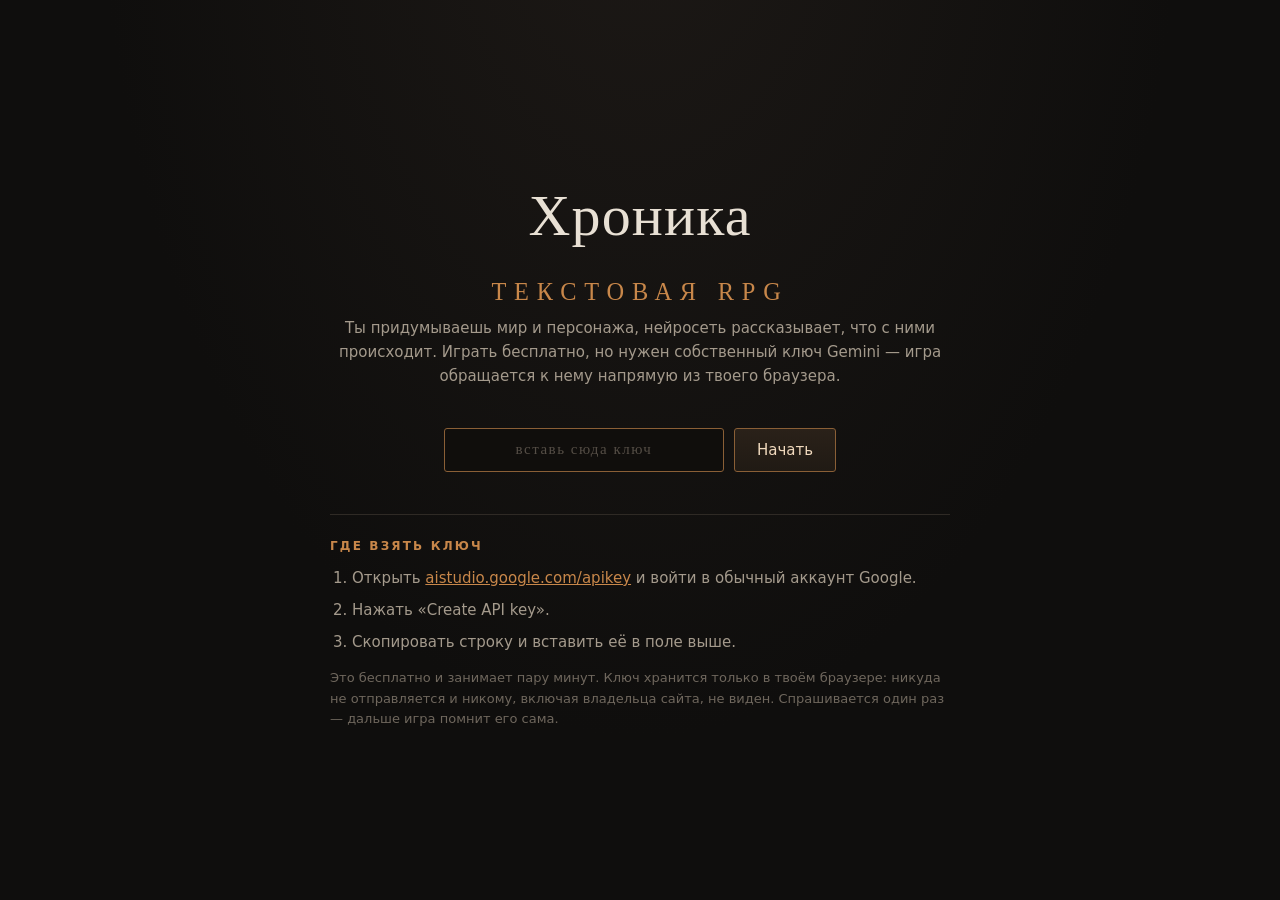
<file: docs/index.html>
<!DOCTYPE html>
<html lang="ru">
<head>
  <meta charset="utf-8">
  <meta name="viewport" content="width=device-width, initial-scale=1">
  <title>Хроника — текстовая RPG</title>
  <link rel="stylesheet" href="style.css">
</head>
<body>

<div id="app">

  <!-- ЭКРАН: КЛЮЧ -->
  <section class="screen" id="screen-key" hidden>
    <div class="menu menu-wide">
      <h1 class="title">Хроника<span class="title-thin">текстовая RPG</span></h1>
      <p class="tagline">
        Ты придумываешь мир и персонажа, нейросеть рассказывает, что с ними происходит.
        Играть бесплатно, но нужен собственный ключ Gemini — игра обращается к нему
        напрямую из твоего браузера.
      </p>

      <div class="code-box">
        <input class="code-input code-input-wide" id="key-input" type="password"
               placeholder="вставь сюда ключ" autocomplete="off" spellcheck="false">
        <button class="btn btn-main" data-action="key-submit">Начать</button>
      </div>

      <div class="menu-buttons menu-buttons-tight">
        <button class="btn btn-quiet" data-action="key-back" id="key-back" hidden>Назад</button>
      </div>

      <div class="notice" id="key-error" hidden></div>

      <div class="key-help">
        <h3>Где взять ключ</h3>
        <ol class="steps">
          <li>Открыть
            <a href="https://aistudio.google.com/apikey" target="_blank" rel="noopener">aistudio.google.com/apikey</a>
            и войти в обычный аккаунт Google.</li>
          <li>Нажать «Create API key».</li>
          <li>Скопировать строку и вставить её в поле выше.</li>
        </ol>
        <p class="hint">
          Это бесплатно и занимает пару минут. Ключ хранится только в твоём браузере:
          никуда не отправляется и никому, включая владельца сайта, не виден.
          Спрашивается один раз — дальше игра помнит его сама.
        </p>
      </div>
    </div>
  </section>

  <!-- ЭКРАН: ГЛАВНОЕ МЕНЮ -->
  <section class="screen" id="screen-menu" hidden>
    <div class="menu">
      <h1 class="title">Хроника<span class="title-thin">без названия</span></h1>
      <p class="tagline">Текстовая ролевая игра. Мир придумываешь ты — остальное расскажет она.</p>

      <div class="menu-buttons">
        <button class="btn btn-main" data-action="new-game">Новая игра</button>
        <button class="btn" data-action="continue" id="menu-continue" disabled>Продолжить</button>
        <button class="btn" data-action="load" id="menu-load" disabled>Загрузить</button>
        <button class="btn" data-action="models" id="menu-models">Выбор модели</button>
        <button class="btn btn-quiet" data-action="key-screen" id="menu-key">Ввести свой ключ</button>
      </div>

      <div class="model-line">Модель: <span id="menu-model">—</span></div>
      <div class="notice" id="menu-error" hidden></div>
    </div>
  </section>

  <!-- ЭКРАН: ВЫБОР МОДЕЛИ -->
  <section class="screen" id="screen-models" hidden>
    <div class="panel">
      <h2>Выбор модели</h2>
      <p class="hint">Flash-Lite быстрые и дешёвые. Если какая-то недоступна по ключу — выбери другую.</p>
      <div id="model-list" class="model-list"></div>
      <div class="row-buttons">
        <button class="btn" data-action="back-menu">Назад</button>
      </div>
    </div>
  </section>

  <!-- ЭКРАН: СОЗДАНИЕ МИРА -->
  <section class="screen" id="screen-new" hidden>
    <div class="panel">
      <h2>Новая игра</h2>

      <label class="field">
        <span class="field-label">Мир</span>
        <span class="field-hint">Где всё происходит. Одно предложение или целая страница — как хочешь. Можно оставить пустым.</span>
        <textarea id="input-world" rows="5" placeholder="Например: заброшенные болота, где полвека назад упал корабль пришельцев, и теперь вода светится, а люди в окрестных деревнях рождаются с лишними пальцами."></textarea>
      </label>

      <label class="field">
        <span class="field-label">Персонаж</span>
        <span class="field-hint">Кто ты в этом мире. Имя, ремесло, прошлое, слабости.</span>
        <textarea id="input-character" rows="5" placeholder="Например: бывший фельдшер, которого выгнали из города за незаконные вскрытия. Хромает после встречи с медведем, носит с собой отцовский нож."></textarea>
      </label>

      <div class="row-buttons">
        <button class="btn btn-main" data-action="generate">Создать мир</button>
        <button class="btn" data-action="back-menu">Назад</button>
      </div>
      <div class="notice" id="new-error" hidden></div>
    </div>
  </section>

  <!-- ЭКРАН: ОЖИДАНИЕ -->
  <section class="screen" id="screen-loading" hidden>
    <div class="loading">
      <div class="spinner"></div>
      <p id="loading-text">Мир собирается по кускам…</p>
    </div>
  </section>

  <!-- ЭКРАН: КАРТОЧКА МИРА -->
  <section class="screen" id="screen-world" hidden>
    <div class="panel panel-wide">
      <header class="world-head">
        <h2 id="world-title"></h2>
        <span class="genre" id="world-genre"></span>
      </header>

      <div class="stats">
        <div class="stat">
          <div class="stat-top"><span>Здоровье</span><span id="stat-health-num"></span></div>
          <div class="bar"><div class="bar-fill bar-health" id="stat-health-bar"></div></div>
        </div>
        <div class="stat">
          <div class="stat-top"><span>Усталость</span><span id="stat-fatigue-num"></span></div>
          <div class="bar"><div class="bar-fill bar-fatigue" id="stat-fatigue-bar"></div></div>
        </div>
      </div>

      <h3>Предыстория</h3>
      <div class="prose" id="world-backstory"></div>

      <h3>Законы мира</h3>
      <ul class="list" id="world-rules"></ul>

      <div class="two-cols">
        <div>
          <h3>Персонаж</h3>
          <p class="char-name" id="char-name"></p>
          <div class="prose" id="char-background"></div>
          <div class="tags" id="char-traits"></div>
          <p class="goal"><span class="goal-label">Чего он хочет:</span> <span id="char-goal"></span></p>
        </div>
        <div>
          <h3>Инвентарь</h3>
          <ul class="list" id="world-inventory"></ul>
          <h3>Место</h3>
          <p class="char-name" id="loc-name"></p>
          <div class="prose" id="loc-description"></div>
        </div>
      </div>

      <h3>Начало</h3>
      <div class="prose scene" id="world-opening"></div>

      <div class="suggestions" id="world-actions"></div>

      <div class="row-buttons">
        <button class="btn btn-main" data-action="play">Начать игру</button>
        <button class="btn" data-action="regenerate">Перегенерировать</button>
        <button class="btn btn-quiet" data-action="back-menu">В меню</button>
      </div>
      <div class="notice" id="world-error" hidden></div>
      <div class="usage" id="usage-line"></div>
    </div>
  </section>

  <!-- ЭКРАН: ИГРА -->
  <section class="screen screen-game" id="screen-game" hidden>
    <div class="game">

      <header class="hud">
        <div class="hud-place">
          <span class="hud-location" id="hud-location"></span>
          <span class="hud-time" id="hud-time"></span>
        </div>
        <div class="hud-stats">
          <div class="stat">
            <div class="stat-top">
              <span>Здоровье <i class="stat-hint" id="hud-health-hint"></i></span>
              <span id="hud-health-num"></span>
            </div>
            <div class="bar"><div class="bar-fill bar-health" id="hud-health-bar"></div></div>
          </div>
          <div class="stat">
            <div class="stat-top">
              <span>Усталость <i class="stat-hint" id="hud-fatigue-hint"></i></span>
              <span id="hud-fatigue-num"></span>
            </div>
            <div class="bar"><div class="bar-fill bar-fatigue" id="hud-fatigue-bar"></div></div>
          </div>
        </div>
        <div class="npc-row" id="hud-npcs" hidden></div>
      </header>

      <div class="log" id="game-log"></div>

      <div class="thinking" id="game-thinking" hidden>
        <span class="dots"><i></i><i></i><i></i></span> ведущий обдумывает ход…
      </div>

      <div class="notice" id="game-error" hidden></div>

      <div class="game-over" id="game-over" hidden>
        <h3>История окончена</h3>
        <p>Персонаж не пережил этого. Сохранения целы — можно вернуться к любому из них.</p>
        <div class="row-buttons row-center">
          <button class="btn btn-main" data-action="load">Загрузить сохранение</button>
          <button class="btn" data-action="back-menu">В главное меню</button>
        </div>
      </div>

      <div class="composer" id="composer">
        <div class="suggestions" id="game-actions"></div>
        <textarea id="game-input" rows="2" placeholder="Что ты делаешь или говоришь?"></textarea>
        <div class="composer-row">
          <span class="hint" id="game-hint">Ctrl+Enter — отправить</span>
          <button class="btn btn-main" data-action="act">Действовать</button>
        </div>
      </div>

      <footer class="game-foot">
        <span class="usage" id="game-usage"></span>
        <span class="foot-buttons">
          <button class="btn" data-action="journal">Журнал</button>
          <button class="btn" data-action="saves">Сохранить</button>
          <button class="btn btn-quiet" data-action="back-menu">В меню</button>
        </span>
      </footer>

      <!-- Запас прокрутки: без него начало нового хода не поднять к верху экрана. -->
      <div class="tail"></div>

    </div>
  </section>

  <!-- ЭКРАН: БОЙ -->
  <section class="screen screen-game" id="screen-combat" hidden>
    <div class="game combat">

      <div class="combat-head">
        <span class="combat-mark">Бой</span>
        <span class="combat-round" id="combat-round"></span>
      </div>

      <div class="prose scene" id="combat-opening"></div>

      <div class="fighters">
        <div class="fighter fighter-enemy">
          <div class="fighter-top">
            <span class="fighter-name" id="combat-enemy-name"></span>
            <span class="fighter-hp" id="combat-enemy-hp"></span>
          </div>
          <div class="bar"><div class="bar-fill bar-enemy" id="combat-enemy-bar"></div></div>
          <div class="fighter-stats">
            <span>урон <b id="combat-enemy-atk"></b></span>
            <span>защита <b id="combat-enemy-def"></b></span>
          </div>
          <div class="fighter-desc" id="combat-enemy-desc"></div>
        </div>

        <div class="fighter fighter-player">
          <div class="fighter-top">
            <span class="fighter-name">Ты</span>
            <span class="fighter-hp" id="combat-player-hp"></span>
          </div>
          <div class="bar"><div class="bar-fill bar-health" id="combat-player-bar"></div></div>
          <div class="fighter-stats">
            <span>урон <b id="combat-player-atk"></b></span>
            <span>защита <b id="combat-player-def"></b></span>
          </div>
          <div class="fighter-desc" id="combat-player-weapon"></div>
        </div>
      </div>

      <blockquote class="enemy-line" id="combat-line" hidden></blockquote>

      <div class="combat-log" id="combat-log"></div>

      <div class="combat-actions" id="combat-actions">
        <button class="btn btn-main" data-action="hit">Атака</button>
        <button class="btn" data-action="guard">Защита</button>
        <button class="btn" data-action="use-item" id="combat-item">Предмет</button>
        <button class="btn btn-quiet" data-action="run">Бегство</button>
      </div>

      <div class="combat-end" id="combat-end" hidden>
        <p id="combat-outcome"></p>
        <button class="btn btn-main" data-action="combat-finish">Что было дальше</button>
        <button class="btn btn-quiet" data-action="load">Загрузить сохранение</button>
      </div>

      <div class="notice" id="combat-error" hidden></div>
    </div>
  </section>

  <!-- ОКНО: ЖУРНАЛ -->
  <div class="overlay" id="journal" hidden>
    <div class="sheet">
      <header class="sheet-head">
        <h2 id="journal-title"></h2>
        <button class="sheet-close" data-action="journal-close" title="Закрыть">×</button>
      </header>

      <nav class="tabs">
        <button class="tab tab-active" data-tab="character">Персонаж</button>
        <button class="tab" data-tab="inventory">Инвентарь</button>
        <button class="tab" data-tab="people">Знакомые</button>
      </nav>

      <div class="tab-body" id="tab-character">
        <div class="stats">
          <div class="stat">
            <div class="stat-top"><span>Здоровье</span><span id="j-health-num"></span></div>
            <div class="bar"><div class="bar-fill bar-health" id="j-health-bar"></div></div>
          </div>
          <div class="stat">
            <div class="stat-top"><span>Усталость</span><span id="j-fatigue-num"></span></div>
            <div class="bar"><div class="bar-fill bar-fatigue" id="j-fatigue-bar"></div></div>
          </div>
        </div>

        <dl class="facts" id="j-facts"></dl>

        <h3>Кто ты</h3>
        <div class="prose" id="j-background"></div>
        <div class="tags" id="j-traits"></div>
        <p class="goal"><span class="goal-label">Цель:</span> <span id="j-goal"></span></p>

        <h3>Что уже случилось</h3>
        <ul class="list chronicle" id="j-chronicle"></ul>
      </div>

      <div class="tab-body" id="tab-inventory" hidden>
        <ul class="list" id="j-inventory"></ul>
      </div>

      <div class="tab-body" id="tab-people" hidden>
        <p class="hint" id="j-people-hint"></p>
        <div class="people" id="j-people"></div>
      </div>
    </div>
  </div>

  <!-- ОКНО: СОХРАНЕНИЯ -->
  <div class="overlay" id="saves" hidden>
    <div class="sheet">
      <header class="sheet-head">
        <h2 id="saves-title">Сохранения</h2>
        <button class="sheet-close" data-action="saves-close" title="Закрыть">×</button>
      </header>
      <p class="hint" id="saves-hint"></p>
      <div class="slots" id="saves-list"></div>
      <div class="row-buttons">
        <button class="btn btn-quiet" data-action="saves-import">Загрузить из файла</button>
      </div>
      <p class="hint">
        Сохранения лежат в этом браузере. Чистка истории и данных сайтов их сотрёт —
        важную партию забери кнопкой «В файл».
      </p>
      <input type="file" id="saves-file" accept="application/json,.json" hidden>
      <div class="notice" id="saves-error" hidden></div>
    </div>
  </div>

</div>

<script type="module" src="js/ui.js"></script>
</body>
</html>
</file>
<file: docs/style.css>
:root {
  --bg: #0f0e0d;
  --bg-panel: #171513;
  --bg-raised: #1e1b18;
  --line: #2f2a25;
  --ink: #e8e0d4;
  --ink-dim: #a49a8c;
  --ink-faint: #6f675d;
  --accent: #c8874a;
  --accent-soft: #8a5f36;
  --health: #8f4d45;
  --fatigue: #6d6a8a;
  --danger: #a5524a;
  --serif: "Georgia", "Times New Roman", serif;
  --sans: "Segoe UI", system-ui, sans-serif;
}

* { box-sizing: border-box; }

body {
  margin: 0;
  background: var(--bg);
  background-image: radial-gradient(ellipse at 50% -20%, #1d1916 0%, var(--bg) 60%);
  color: var(--ink);
  font-family: var(--sans);
  font-size: 16px;
  line-height: 1.6;
  min-height: 100vh;
}

#app { min-height: 100vh; }

.screen {
  min-height: 100vh;
  display: flex;
  align-items: center;
  justify-content: center;
  padding: 32px 16px;
}
.screen[hidden] { display: none; }

/* ---------------------------------------------------------------- меню */

.menu { text-align: center; max-width: 560px; }

.title {
  font-family: var(--serif);
  font-size: clamp(38px, 7vw, 58px);
  font-weight: normal;
  letter-spacing: 0.02em;
  margin: 0 0 4px;
  color: var(--ink);
}
.title-thin {
  display: block;
  font-size: 0.42em;
  letter-spacing: 0.32em;
  text-transform: uppercase;
  color: var(--accent);
  margin-top: 10px;
}

.tagline a { color: var(--accent); }
.tagline a:hover { color: #e0a06a; }

.tagline {
  color: var(--ink-dim);
  font-size: 15px;
  margin: 0 0 40px;
}

.menu-buttons {
  display: flex;
  flex-direction: column;
  gap: 10px;
  max-width: 320px;
  margin: 0 auto 28px;
}

.code-box {
  display: flex;
  gap: 10px;
  justify-content: center;
  margin-bottom: 8px;
}

.code-input {
  width: 190px;
  background: #100e0c;
  border: 1px solid var(--line);
  border-radius: 3px;
  color: var(--ink);
  font-family: var(--serif);
  font-size: 19px;
  letter-spacing: 0.2em;
  text-align: center;
  padding: 11px 14px;
}
.code-input-wide { width: 280px; letter-spacing: 0.08em; font-size: 15px; }
.code-input:focus { outline: none; border-color: var(--accent-soft); }
.code-input::placeholder { color: #554e46; letter-spacing: 0.1em; }

.menu-buttons-tight { margin-bottom: 12px; gap: 6px; }
.menu-wide { max-width: 620px; }

/* Подсказка про ключ на первом экране */
.key-help {
  margin-top: 34px;
  padding-top: 22px;
  border-top: 1px solid var(--line);
  text-align: left;
}
.key-help h3 { margin-top: 0; }
.key-help .hint { margin: 14px 0 0; }

.steps {
  margin: 0;
  padding-left: 22px;
  color: var(--ink-dim);
  font-size: 15px;
}
.steps li { margin-bottom: 8px; }
.steps a { color: var(--accent); }
.steps a:hover { color: #e0a06a; }

.model-line {
  color: var(--ink-faint);
  font-size: 13px;
  letter-spacing: 0.04em;
}
.model-line span { color: var(--ink-dim); }

/* -------------------------------------------------------------- кнопки */

.btn {
  font-family: var(--sans);
  font-size: 15px;
  color: var(--ink);
  background: var(--bg-raised);
  border: 1px solid var(--line);
  border-radius: 3px;
  padding: 12px 22px;
  cursor: pointer;
  transition: border-color .15s, background .15s, color .15s;
}
.btn:hover:not(:disabled) {
  border-color: var(--accent-soft);
  background: #24201c;
}
.btn:disabled { opacity: .38; cursor: not-allowed; }

.btn-main {
  background: linear-gradient(180deg, #2a2119, #201a14);
  border-color: var(--accent-soft);
  color: #f0d9bd;
}
.btn-main:hover:not(:disabled) { border-color: var(--accent); background: #302419; }

.btn-quiet { background: transparent; color: var(--ink-dim); }

.row-buttons {
  display: flex;
  gap: 10px;
  flex-wrap: wrap;
  margin-top: 28px;
}

/* -------------------------------------------------------------- панели */

.panel {
  background: var(--bg-panel);
  border: 1px solid var(--line);
  border-radius: 4px;
  padding: 36px 40px;
  width: 100%;
  max-width: 680px;
}
.panel-wide { max-width: 860px; }

h2 {
  font-family: var(--serif);
  font-weight: normal;
  font-size: 28px;
  margin: 0 0 6px;
}

h3 {
  font-size: 12px;
  letter-spacing: 0.18em;
  text-transform: uppercase;
  color: var(--accent);
  margin: 30px 0 10px;
  font-weight: 600;
}

.hint { color: var(--ink-faint); font-size: 13px; margin: 0 0 22px; }
.hint-center { text-align: center; margin: 18px 0 0; }

/* --------------------------------------------------------------- формы */

.field { display: block; margin-bottom: 24px; }
.field-label {
  display: block;
  font-family: var(--serif);
  font-size: 19px;
  margin-bottom: 4px;
}
.field-hint {
  display: block;
  color: var(--ink-faint);
  font-size: 13px;
  margin-bottom: 10px;
}

textarea {
  width: 100%;
  background: #100e0c;
  border: 1px solid var(--line);
  border-radius: 3px;
  color: var(--ink);
  font-family: var(--serif);
  font-size: 16px;
  line-height: 1.6;
  padding: 14px 16px;
  resize: vertical;
}
textarea:focus { outline: none; border-color: var(--accent-soft); }
textarea::placeholder { color: #554e46; }

/* --------------------------------------------------------------- модели */

.model-list { display: flex; flex-direction: column; gap: 8px; }

.model-item {
  display: flex;
  align-items: center;
  gap: 12px;
  padding: 14px 16px;
  background: var(--bg-raised);
  border: 1px solid var(--line);
  border-radius: 3px;
  cursor: pointer;
  text-align: left;
  color: var(--ink);
  font-size: 15px;
  width: 100%;
}
.model-item:hover { border-color: var(--accent-soft); }
.model-item.active { border-color: var(--accent); background: #26201a; }
.model-item .dot {
  width: 8px; height: 8px; border-radius: 50%;
  background: var(--line); flex: none;
}
.model-item.active .dot { background: var(--accent); }
.model-item .id { color: var(--ink-faint); font-size: 12px; margin-left: auto; }
.model-item .swap { color: var(--danger); font-size: 11px; }

/* -------------------------------------------------------------- ожидание */

.loading { text-align: center; color: var(--ink-dim); }
.spinner {
  width: 34px; height: 34px;
  margin: 0 auto 18px;
  border: 2px solid var(--line);
  border-top-color: var(--accent);
  border-radius: 50%;
  animation: spin 0.9s linear infinite;
}
@keyframes spin { to { transform: rotate(360deg); } }

/* ------------------------------------------------------------- карточка */

.world-head {
  border-bottom: 1px solid var(--line);
  padding-bottom: 16px;
  margin-bottom: 4px;
}
.genre {
  color: var(--ink-faint);
  font-size: 13px;
  letter-spacing: 0.08em;
  text-transform: lowercase;
}

.prose {
  font-family: var(--serif);
  font-size: 17px;
  line-height: 1.75;
  color: #ded5c8;
}
.prose p { margin: 0 0 14px; }
.prose p:last-child { margin-bottom: 0; }

.scene {
  border-left: 2px solid var(--accent-soft);
  padding-left: 20px;
}

.list { margin: 0; padding-left: 20px; color: var(--ink-dim); font-size: 15px; }
.list li { margin-bottom: 7px; }
.list b { color: var(--ink); font-weight: 600; }

.two-cols {
  display: grid;
  grid-template-columns: 1fr 1fr;
  gap: 28px;
}

.char-name {
  font-family: var(--serif);
  font-size: 19px;
  margin: 0 0 8px;
  color: var(--ink);
}

.tags { display: flex; flex-wrap: wrap; gap: 6px; margin-top: 12px; }
.tag {
  font-size: 12px;
  padding: 4px 10px;
  border: 1px solid var(--line);
  border-radius: 999px;
  color: var(--ink-dim);
}

.goal { font-size: 14px; color: var(--ink-dim); margin-top: 14px; }
.goal-label { color: var(--accent); }

/* ---------------------------------------------------------------- шкалы */

.stats {
  display: grid;
  grid-template-columns: 1fr 1fr;
  gap: 20px;
  margin: 22px 0 4px;
}
.stat-top {
  display: flex;
  justify-content: space-between;
  font-size: 12px;
  letter-spacing: 0.1em;
  text-transform: uppercase;
  color: var(--ink-faint);
  margin-bottom: 6px;
}
.bar {
  height: 6px;
  background: #100e0c;
  border: 1px solid var(--line);
  border-radius: 999px;
  overflow: hidden;
}
.bar-fill { height: 100%; transition: width .4s ease, background .4s ease; }
.bar-health { background: linear-gradient(90deg, #6d3a34, var(--health)); }
.bar-fatigue { background: linear-gradient(90deg, #4b4963, var(--fatigue)); }

/* Цвет шкалы меняется на тех же порогах, на которых меняется поведение
   сюжета (game/core/rules.py). */
.bar-health.level-warn { background: linear-gradient(90deg, #8a5a33, #c2833f); }
.bar-health.level-critical { background: linear-gradient(90deg, #8f2f27, #d24a3c); }
.bar-fatigue.level-notice { background: linear-gradient(90deg, #4b4963, #7b77a3); }
.bar-fatigue.level-warn { background: linear-gradient(90deg, #6a5a3a, #b8964e); }
.bar-fatigue.level-critical { background: linear-gradient(90deg, #8f2f27, #d24a3c); }
.bar-health.level-critical,
.bar-fatigue.level-critical { animation: pulse 1.8s ease-in-out infinite; }
@keyframes pulse { 50% { opacity: .55; } }

.stat-hint {
  font-style: normal;
  color: var(--accent);
  text-transform: none;
  letter-spacing: 0;
}
.stat-hint:not(:empty)::before { content: "· "; color: var(--ink-faint); }

/* ------------------------------------------------------------ подсказки */

.suggestions { display: flex; flex-direction: column; gap: 8px; margin-top: 18px; }
.suggestion {
  padding: 11px 16px;
  background: var(--bg-raised);
  border: 1px dashed var(--line);
  border-radius: 3px;
  color: var(--ink-dim);
  font-size: 14px;
}

/* ----------------------------------------------------------------- игра */

.screen-game { align-items: flex-start; padding-top: 0; }

.game {
  width: 100%;
  max-width: 760px;
  margin: 0 auto;
  padding-bottom: 40px;
}

.hud {
  position: sticky;
  top: 0;
  z-index: 5;
  background: rgba(15, 14, 13, 0.94);
  backdrop-filter: blur(6px);
  border-bottom: 1px solid var(--line);
  padding: 16px 0 14px;
  margin-bottom: 28px;
}

.hud-place {
  display: flex;
  justify-content: space-between;
  align-items: baseline;
  gap: 12px;
  margin-bottom: 12px;
}
.hud-location {
  font-family: var(--serif);
  font-size: 18px;
  color: var(--ink);
}
.hud-time {
  font-size: 12px;
  letter-spacing: 0.1em;
  text-transform: uppercase;
  color: var(--ink-faint);
  white-space: nowrap;
}

.hud-stats { display: grid; grid-template-columns: 1fr 1fr; gap: 20px; }

/* ------------------------------------------------------- симпатия рядом */

.npc-row {
  display: flex;
  flex-wrap: wrap;
  gap: 10px;
  margin-top: 14px;
  padding-top: 12px;
  border-top: 1px solid var(--line);
}
.npc-row[hidden] { display: none; }

.npc {
  display: grid;
  grid-template-columns: auto auto;
  gap: 2px 8px;
  align-items: baseline;
  padding: 7px 12px 8px;
  background: var(--bg-raised);
  border: 1px solid var(--line);
  border-left-width: 2px;
  border-radius: 3px;
  min-width: 150px;
}
.npc-name { font-family: var(--serif); font-size: 15px; color: var(--ink); }
.npc-tier { font-size: 11px; letter-spacing: 0.06em; text-align: right; color: var(--ink-dim); }

/* Шкала расходится от середины: влево неприязнь, вправо симпатия. */
.npc-bar {
  grid-column: 1 / -1;
  position: relative;
  display: block;
  height: 3px;
  margin-top: 5px;
  background: #100e0c;
  border-radius: 999px;
}
.npc-bar::before {
  content: "";
  position: absolute;
  left: 50%;
  top: -2px;
  bottom: -2px;
  width: 1px;
  background: var(--line);
}
.npc-bar i { position: absolute; top: 0; bottom: 0; border-radius: 999px; }

.npc-best { border-left-color: #5f8a52; }
.npc-best .npc-tier { color: #8fb383; }
.npc-best .npc-bar i { background: #5f8a52; }

.npc-good { border-left-color: #6f8a4f; }
.npc-good .npc-tier { color: #9cad7e; }
.npc-good .npc-bar i { background: #6f8a4f; }

.npc-neutral { border-left-color: var(--ink-faint); }
.npc-neutral .npc-bar i { background: var(--ink-faint); }

.npc-bad { border-left-color: #a5723f; }
.npc-bad .npc-tier { color: #c79a69; }
.npc-bad .npc-bar i { background: #a5723f; }

.npc-worst { border-left-color: var(--danger); }
.npc-worst .npc-tier { color: #d2837a; }
.npc-worst .npc-bar i { background: var(--danger); }

.log { display: flex; flex-direction: column; gap: 22px; }

.entry-player {
  font-family: var(--sans);
  font-size: 15px;
  color: var(--accent);
  border-left: 2px solid var(--accent-soft);
  padding-left: 14px;
  margin-top: 8px;
}
.entry-player::before { content: "> "; color: var(--accent-soft); }

.entry-text {
  font-family: var(--serif);
  font-size: 17px;
  line-height: 1.8;
  color: #ded5c8;
}
.entry-text p { margin: 0 0 15px; }
.entry-text p:last-child { margin-bottom: 0; }

/* Отказ, сочинённый кодом: тише и суше, чем сцена от ведущего. */
.entry-local {
  font-style: italic;
  color: var(--ink-dim);
  border-left: 2px solid var(--danger);
  padding-left: 18px;
}

.entry-meta {
  display: flex;
  flex-wrap: wrap;
  gap: 14px;
  font-size: 12px;
  color: var(--ink-faint);
  margin-top: 4px;
}
.entry-meta .down { color: #c07a70; }
.entry-meta .up { color: #7fa07a; }

.thinking {
  color: var(--ink-faint);
  font-size: 14px;
  margin-top: 22px;
  display: flex;
  align-items: center;
  gap: 8px;
}
.thinking[hidden] { display: none; }
.dots i {
  display: inline-block;
  width: 5px; height: 5px;
  margin-right: 3px;
  border-radius: 50%;
  background: var(--accent-soft);
  animation: blink 1.2s infinite;
}
.dots i:nth-child(2) { animation-delay: .2s; }
.dots i:nth-child(3) { animation-delay: .4s; }
@keyframes blink { 0%, 60%, 100% { opacity: .25; } 30% { opacity: 1; } }

.composer { margin-top: 30px; }
.composer textarea { font-size: 16px; }
.composer-row {
  display: flex;
  justify-content: space-between;
  align-items: center;
  margin-top: 10px;
  gap: 12px;
}
.composer-row .hint { margin: 0; }
.composer[hidden] { display: none; }

.composer-right { display: flex; align-items: center; gap: 10px; }

.name-input {
  width: 120px;
  background: #100e0c;
  border: 1px solid var(--line);
  border-radius: 3px;
  color: var(--ink-dim);
  font-family: var(--sans);
  font-size: 13px;
  padding: 10px 12px;
}
.name-input:focus { outline: none; border-color: var(--accent-soft); color: var(--ink); }
.name-input::placeholder { color: #554e46; }
.name-input[hidden] { display: none; }

/* Кто ещё за этой партией */
.table-row {
  display: flex;
  flex-wrap: wrap;
  align-items: baseline;
  gap: 10px;
  margin-top: 12px;
  padding-top: 10px;
  border-top: 1px solid var(--line);
  font-size: 12px;
  color: var(--ink-faint);
}
.table-row[hidden] { display: none; }
.player-chip { color: var(--ink-dim); }
.player-chip.acting { color: var(--accent); }

/* Имя того, кто сделал ход */
.entry-who {
  color: var(--ink-faint);
  font-size: 12px;
  letter-spacing: 0.06em;
  margin-right: 8px;
}
.entry-who::after { content: ":"; }

.suggestion-btn {
  display: block;
  width: 100%;
  text-align: left;
  padding: 10px 16px;
  margin-bottom: 8px;
  background: var(--bg-raised);
  border: 1px dashed var(--line);
  border-radius: 3px;
  color: var(--ink-dim);
  font-size: 14px;
  font-family: var(--sans);
  cursor: pointer;
}
.suggestion-btn:hover { border-color: var(--accent-soft); color: var(--ink); }

.game-over {
  margin-top: 26px;
  padding: 20px 24px;
  border: 1px solid var(--danger);
  border-radius: 4px;
  background: #1c1311;
  text-align: center;
}
.game-over h3 { color: var(--danger); margin-top: 0; }
.game-over p { color: var(--ink-dim); font-size: 14px; margin: 0; }
.game-over[hidden] { display: none; }
.row-center { justify-content: center; margin-top: 18px; }

.game-foot {
  display: flex;
  justify-content: space-between;
  align-items: center;
  gap: 16px;
  margin-top: 34px;
  padding-top: 16px;
  border-top: 1px solid var(--line);
}
.game-foot .usage { margin: 0; padding: 0; border: none; }

/* Пустое место под подвалом: позволяет подвести начало хода к верху экрана. */
.tail { height: 55vh; }

/* ------------------------------------------------------------------ бой */

.combat { padding-top: 32px; }

.combat-head {
  display: flex;
  justify-content: space-between;
  align-items: baseline;
  border-bottom: 1px solid var(--danger);
  padding-bottom: 10px;
  margin-bottom: 22px;
}
.combat-mark {
  font-size: 12px;
  letter-spacing: 0.3em;
  text-transform: uppercase;
  color: var(--danger);
}
.combat-round { font-size: 12px; color: var(--ink-faint); letter-spacing: 0.08em; }

.fighters {
  display: grid;
  grid-template-columns: 1fr 1fr;
  gap: 18px;
  margin: 24px 0 18px;
}

.fighter {
  padding: 14px 16px;
  background: var(--bg-panel);
  border: 1px solid var(--line);
  border-radius: 4px;
}
.fighter-enemy { border-color: #4a2b26; }
.fighter-player { border-color: #3a3a2a; }

.fighter-top {
  display: flex;
  justify-content: space-between;
  align-items: baseline;
  gap: 10px;
  margin-bottom: 8px;
}
.fighter-name { font-family: var(--serif); font-size: 17px; }
.fighter-hp { font-size: 13px; color: var(--ink-dim); white-space: nowrap; }

.fighter-stats {
  display: flex;
  gap: 16px;
  margin-top: 10px;
  font-size: 12px;
  letter-spacing: 0.06em;
  text-transform: uppercase;
  color: var(--ink-faint);
}
.fighter-stats b { color: var(--ink); font-weight: 600; }

.fighter-desc { margin-top: 8px; font-size: 13px; color: var(--ink-faint); }

.bar-enemy { background: linear-gradient(90deg, #7a2f28, #b5463a); }

.enemy-line {
  margin: 0 0 20px;
  padding: 12px 18px;
  border-left: 2px solid var(--danger);
  background: #1a1211;
  font-family: var(--serif);
  font-size: 16px;
  font-style: italic;
  color: #dcc3bd;
}
.enemy-line[hidden] { display: none; }

.combat-log {
  display: flex;
  flex-direction: column;
  gap: 4px;
  max-height: 260px;
  overflow-y: auto;
  padding: 12px 0;
  border-top: 1px solid var(--line);
  border-bottom: 1px solid var(--line);
  font-size: 14px;
}
.combat-log .row { display: flex; gap: 10px; }
.combat-log .num { color: var(--ink-faint); font-size: 12px; min-width: 22px; }
.combat-log .player { color: #9cb38f; }
.combat-log .enemy { color: #c79188; }
.combat-log .system { color: var(--ink-dim); font-style: italic; }

.combat-actions { display: flex; gap: 10px; flex-wrap: wrap; margin-top: 22px; }
.combat-actions[hidden] { display: none; }

.combat-end { margin-top: 24px; text-align: center; }
.combat-end[hidden] { display: none; }
.combat-end p {
  font-family: var(--serif);
  font-size: 19px;
  margin: 0 0 16px;
}

@media (max-width: 640px) {
  .fighters { grid-template-columns: 1fr; gap: 12px; }
}

/* ------------------------------------------------- журнал и сохранения */

.overlay {
  position: fixed;
  inset: 0;
  z-index: 20;
  background: rgba(8, 7, 6, 0.82);
  display: flex;
  align-items: flex-start;
  justify-content: center;
  padding: 40px 16px;
  overflow-y: auto;
}
.overlay[hidden] { display: none; }

.sheet {
  width: 100%;
  max-width: 660px;
  background: var(--bg-panel);
  border: 1px solid var(--line);
  border-radius: 4px;
  padding: 26px 30px 32px;
}

.sheet-head {
  display: flex;
  justify-content: space-between;
  align-items: flex-start;
  gap: 16px;
  margin-bottom: 18px;
}
.sheet-head h2 { margin: 0; }

.sheet-close {
  background: none;
  border: none;
  color: var(--ink-faint);
  font-size: 26px;
  line-height: 1;
  cursor: pointer;
  padding: 0 4px;
}
.sheet-close:hover { color: var(--ink); }

.tabs {
  display: flex;
  gap: 4px;
  border-bottom: 1px solid var(--line);
  margin-bottom: 22px;
}
.tab {
  background: none;
  border: none;
  border-bottom: 2px solid transparent;
  color: var(--ink-faint);
  font-family: var(--sans);
  font-size: 14px;
  padding: 8px 14px;
  cursor: pointer;
}
.tab:hover { color: var(--ink-dim); }
.tab-active { color: var(--accent); border-bottom-color: var(--accent); }
.tab-body[hidden] { display: none; }

.facts {
  display: grid;
  grid-template-columns: auto 1fr;
  gap: 6px 16px;
  margin: 22px 0 0;
  font-size: 14px;
}
.facts dt { color: var(--ink-faint); }
.facts dd { margin: 0; color: var(--ink); }

.chronicle { font-size: 14px; }
.chronicle li { margin-bottom: 9px; }

.people { display: flex; flex-direction: column; gap: 10px; }

.person {
  padding: 12px 14px;
  background: var(--bg-raised);
  border: 1px solid var(--line);
  border-left-width: 2px;
  border-radius: 3px;
}
.person-top {
  display: flex;
  justify-content: space-between;
  align-items: baseline;
  gap: 12px;
}
.person-name { font-family: var(--serif); font-size: 16px; }
.person-role { color: var(--ink-faint); font-size: 13px; }
.person-tier { font-size: 12px; letter-spacing: 0.06em; white-space: nowrap; }
.person-desc { color: var(--ink-dim); font-size: 13px; margin-top: 5px; }
.person-seen { color: var(--ink-faint); font-size: 12px; margin-top: 6px; }

.slots { display: flex; flex-direction: column; gap: 8px; }

.slot {
  display: flex;
  align-items: center;
  gap: 14px;
  padding: 13px 16px;
  background: var(--bg-raised);
  border: 1px solid var(--line);
  border-radius: 3px;
}
.slot-empty { border-style: dashed; }
.slot-main { flex: 1; min-width: 0; }
.slot-name { font-family: var(--serif); font-size: 15px; }
.slot-info { color: var(--ink-faint); font-size: 12px; margin-top: 3px; }
.slot-auto { color: var(--accent); font-size: 11px; letter-spacing: 0.1em; text-transform: uppercase; }
.slot-tag { color: var(--danger); font-size: 11px; }
.slot-buttons { display: flex; gap: 6px; flex: none; }
.slot-buttons .btn { padding: 7px 12px; font-size: 13px; }

.foot-buttons { display: flex; gap: 8px; flex-wrap: wrap; }

@media (max-width: 640px) {
  .sheet { padding: 20px 18px 26px; }
  .slot { flex-wrap: wrap; }
}

/* -------------------------------------------------------------- служебное */

.notice {
  margin-top: 18px;
  padding: 12px 16px;
  border: 1px solid var(--danger);
  border-radius: 3px;
  background: #1f1412;
  color: #e5b5ad;
  font-size: 14px;
}
.notice[hidden] { display: none; }

.usage {
  margin-top: 20px;
  padding-top: 14px;
  border-top: 1px solid var(--line);
  color: var(--ink-faint);
  font-size: 12px;
}

@media (max-width: 640px) {
  .panel { padding: 26px 20px; }
  .two-cols { grid-template-columns: 1fr; gap: 0; }
  .stats { grid-template-columns: 1fr; gap: 14px; }
  .screen-game { padding-left: 16px; padding-right: 16px; }
  .hud-stats { grid-template-columns: 1fr; gap: 10px; }
  .hud-place { flex-direction: column; gap: 2px; }
}
</file>
